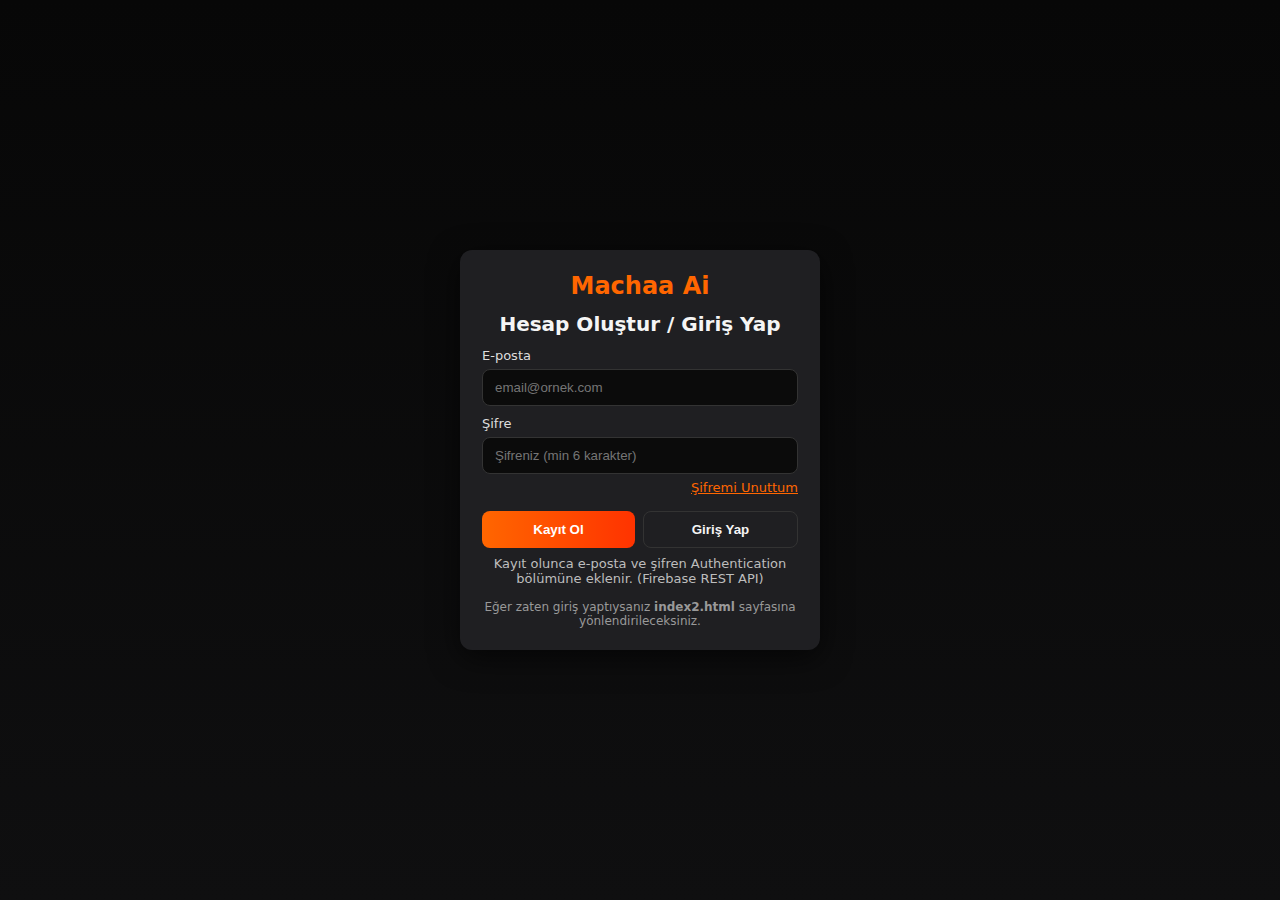
<file: login.html>
<!DOCTYPE html>
<html lang="tr">
<head>
  <meta charset="utf-8" />
  <meta name="viewport" content="width=device-width,initial-scale=1"/>
  <title>Giriş & Kayıt (Firebase Auth)</title>
  <style>
    :root{
      --bg:#0f0f10; --card:#1f1f22; --accent1:#ff6600; --accent2:#ff3300; --text:#f5f5f5;
    }
    *{box-sizing:border-box}
    body{
      margin:0;
      min-height:100vh;
      display:flex;
      align-items:center;
      justify-content:center;
      background:linear-gradient(180deg,#070707,var(--bg));
      color:var(--text);
      font-family:Inter, system-ui, Arial, sans-serif;
      padding:24px;
    }
    .card{
      width:360px;
      max-width:100%;
      background:var(--card);
      padding:22px;
      border-radius:12px;
      box-shadow:0 8px 30px rgba(0,0,0,0.6);
    }
    .logo {
      text-align: center;
      margin-bottom: 12px;
      font-size: 24px;
      font-weight: bold;
      color: var(--accent1);
    }
    h1{margin:0 0 12px 0;font-size:20px;text-align:center}
    label{display:block;margin-top:10px;font-size:13px;color:#ddd}
    input[type="email"], input[type="password"]{
      width:100%;
      padding:10px 12px;
      margin-top:6px;
      border-radius:8px;
      border:1px solid #333;
      background:#0b0b0b;
      color:var(--text);
    }
    .row{display:flex;gap:8px;margin-top:14px}
    button{
      flex:1;
      padding:10px 12px;
      border-radius:8px;
      border:none;
      cursor:pointer;
      font-weight:600;
    }
    .btn-primary{
      background:linear-gradient(90deg,var(--accent1),var(--accent2));
      color:#fff;
    }
    .btn-outline{
      background:transparent;
      color:var(--text);
      border:1px solid #333;
    }
    .muted{font-size:13px;color:#bbb;margin-top:10px;text-align:center}
    .error{margin-top:10px;color:#ff8b8b;font-size:13px}
    .success{margin-top:10px;color:#9be29b;font-size:13px}
    .small{font-size:13px;color:#bdbdbd;margin-top:8px;text-align:center}
    .forgot{font-size:13px;color:#ff6600;text-align:right;margin-top:6px;cursor:pointer;text-decoration:underline;}
    footer{margin-top:14px;text-align:center;font-size:12px;color:#999}
  </style>
</head>
<body>
  <div class="card">
    <div class="logo">Machaa Ai</div>
    <h1>Hesap Oluştur / Giriş Yap</h1>

    <label for="email">E-posta</label>
    <input id="email" type="email" placeholder="email@ornek.com" autocomplete="email">

    <label for="password">Şifre</label>
    <input id="password" type="password" placeholder="Şifreniz (min 6 karakter)" autocomplete="current-password">

    <div class="forgot" id="forgotBtn">Şifremi Unuttum</div>

    <div class="row" style="margin-top:16px;">
      <button id="signupBtn" class="btn-primary">Kayıt Ol</button>
      <button id="signinBtn" class="btn-outline">Giriş Yap</button>
    </div>

    <div id="message" class="error" style="display:none;"></div>
    <div id="info" class="success" style="display:none;"></div>

    <div class="small">
      Kayıt olunca e-posta ve şifren Authentication bölümüne eklenir. (Firebase REST API)
    </div>

    <footer>
      Eğer zaten giriş yaptıysanız <strong>index2.html</strong> sayfasına yönlendirileceksiniz.
    </footer>
  </div>

  <script>
    const FIREBASE_API_KEY = "AIzaSyDIMp5cJ81ycmvuscBz07IQLowBv7fWO8U";

    const emailEl = document.getElementById('email');
    const passEl = document.getElementById('password');
    const signupBtn = document.getElementById('signupBtn');
    const signinBtn = document.getElementById('signinBtn');
    const forgotBtn = document.getElementById('forgotBtn');
    const messageEl = document.getElementById('message');
    const infoEl = document.getElementById('info');

    function showMessage(text){
      infoEl.style.display = 'none';
      messageEl.style.display = 'block';
      messageEl.textContent = text;
    }
    function showInfo(text){
      messageEl.style.display = 'none';
      infoEl.style.display = 'block';
      infoEl.textContent = text;
    }
    function clearMessages(){
      messageEl.style.display = 'none';
      infoEl.style.display = 'none';
      messageEl.textContent = '';
      infoEl.textContent = '';
    }

    function validate(email, password){
      if(!email) { showMessage("E-posta giriniz."); return false; }
      if(password !== undefined && password.length < 6){ showMessage("Şifre en az 6 karakter olmalı."); return false; }
      return true;
    }

    const SIGNUP_URL = `https://identitytoolkit.googleapis.com/v1/accounts:signUp?key=${FIREBASE_API_KEY}`;
    const SIGNIN_URL = `https://identitytoolkit.googleapis.com/v1/accounts:signInWithPassword?key=${FIREBASE_API_KEY}`;
    const RESET_URL = `https://identitytoolkit.googleapis.com/v1/accounts:sendOobCode?key=${FIREBASE_API_KEY}`;

    async function signUp(){
      clearMessages();
      const email = emailEl.value.trim();
      const password = passEl.value;
      if(!validate(email,password)) return;

      signupBtn.disabled = true;
      signinBtn.disabled = true;
      showInfo("Kayıt yapılıyor...");

      try{
        const res = await fetch(SIGNUP_URL,{
          method:"POST",
          headers:{"Content-Type":"application/json"},
          body:JSON.stringify({email,password,returnSecureToken:true})
        });
        const data = await res.json();
        if(!res.ok) throw new Error(data.error.message);

        localStorage.setItem('activeUser', data.email);
        localStorage.setItem('idToken', data.idToken);
        showInfo("Kayıt başarılı! Yönlendiriliyorsunuz...");
        setTimeout(()=>window.location.href="index2.html",800);
      }catch(err){
        showMessage("Hata: "+err.message);
      }finally{
        signupBtn.disabled=false;
        signinBtn.disabled=false;
      }
    }

    async function signIn(){
      clearMessages();
      const email = emailEl.value.trim();
      const password = passEl.value;
      if(!validate(email,password)) return;

      signupBtn.disabled = true;
      signinBtn.disabled = true;
      showInfo("Giriş yapılıyor...");

      try{
        const res = await fetch(SIGNIN_URL,{
          method:"POST",
          headers:{"Content-Type":"application/json"},
          body:JSON.stringify({email,password,returnSecureToken:true})
        });
        const data = await res.json();
        if(!res.ok) throw new Error(data.error.message);

        localStorage.setItem('activeUser', data.email);
        localStorage.setItem('idToken', data.idToken);
        showInfo("Giriş başarılı! Yönlendiriliyorsunuz...");
        setTimeout(()=>window.location.href="index2.html",600);
      }catch(err){
        showMessage("Hata: "+err.message);
      }finally{
        signupBtn.disabled=false;
        signinBtn.disabled=false;
      }
    }

    async function resetPassword(){
      clearMessages();
      const email = emailEl.value.trim();
      if(!email) { showMessage("E-posta giriniz."); return; }

      showInfo("Şifre sıfırlama e-postası gönderiliyor...");
      try{
        const res = await fetch(RESET_URL,{
          method:"POST",
          headers:{"Content-Type":"application/json"},
          body:JSON.stringify({requestType:"PASSWORD_RESET",email})
        });
        const data = await res.json();
        if(data.error) throw new Error(data.error.message);

        showInfo("Şifre sıfırlama e-postası gönderildi!");
      }catch(err){
        showMessage("Hata: "+err.message);
      }
    }

    signupBtn.addEventListener('click', signUp);
    signinBtn.addEventListener('click', signIn);
    forgotBtn.addEventListener('click', resetPassword);

    passEl.addEventListener('keyup', (e)=>{
      if(e.key === 'Enter') signIn();
    });

  </script>
</body>
</html>
</file>
